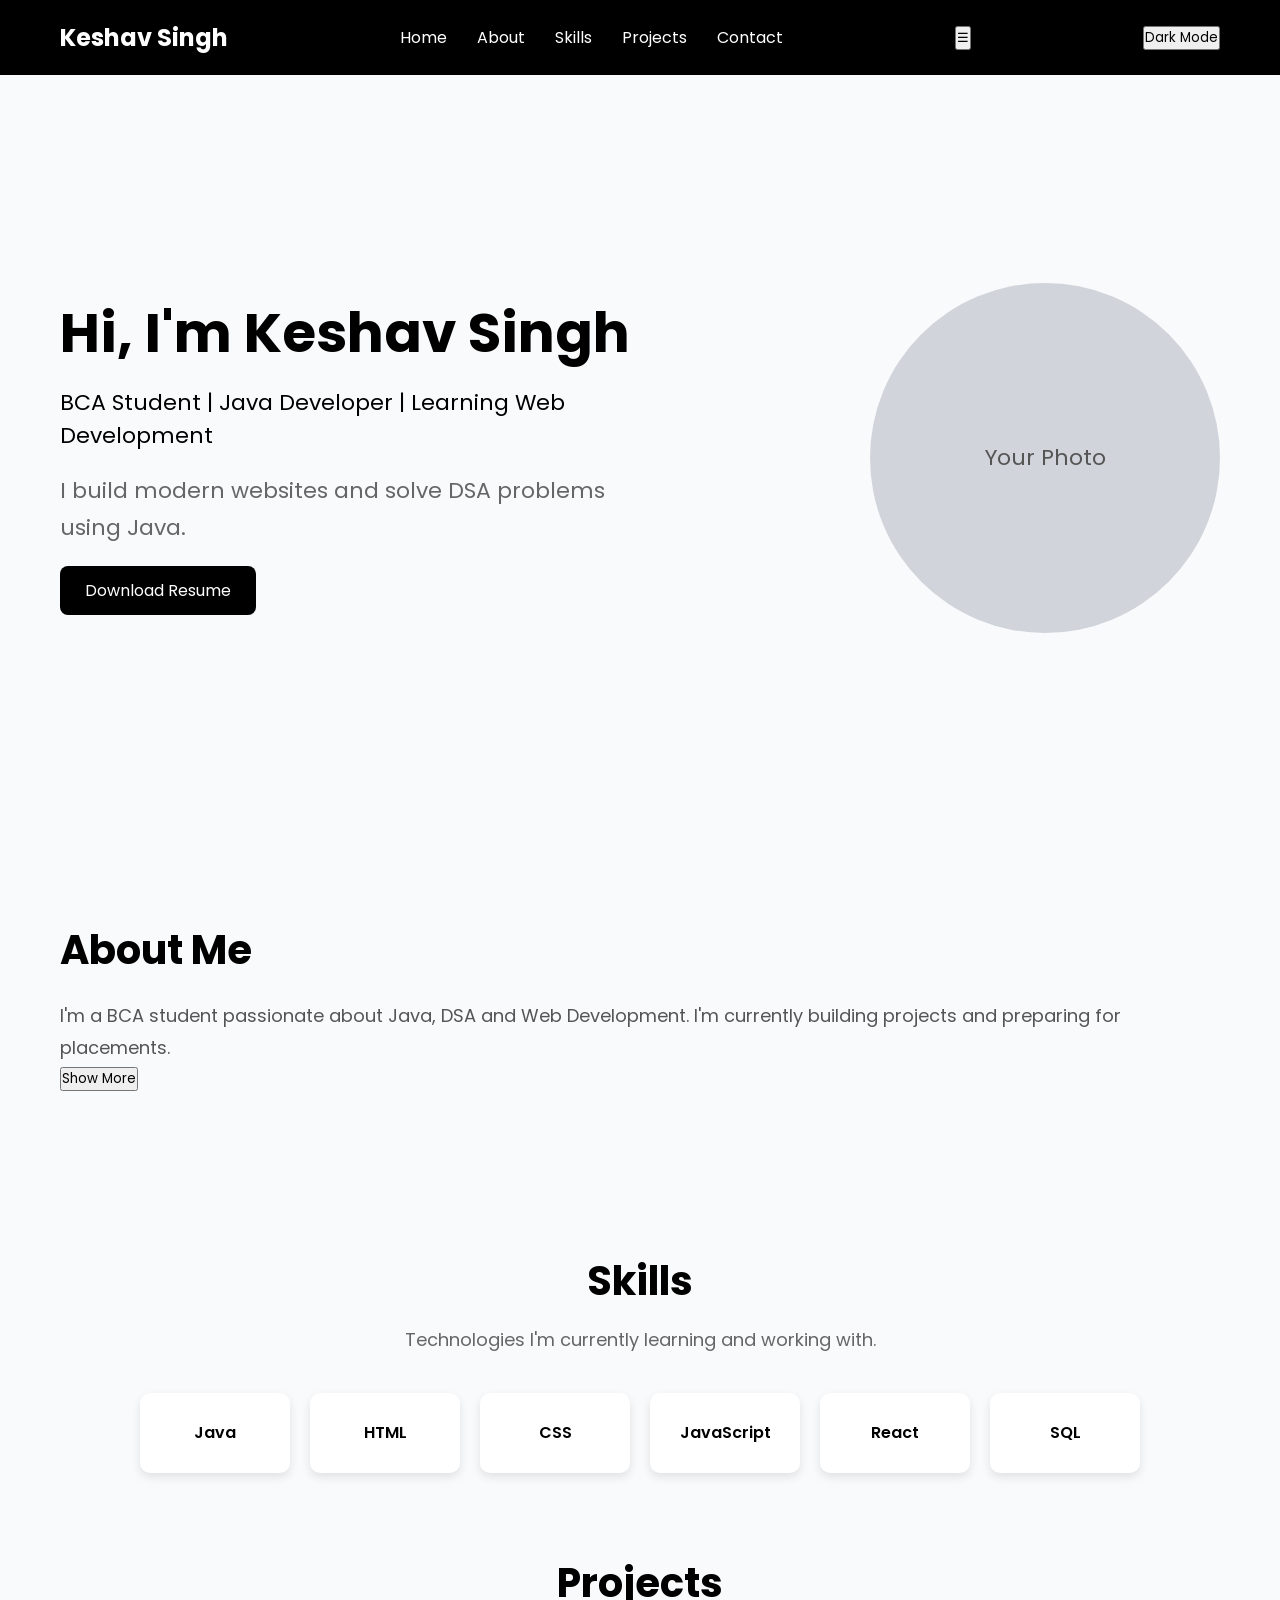
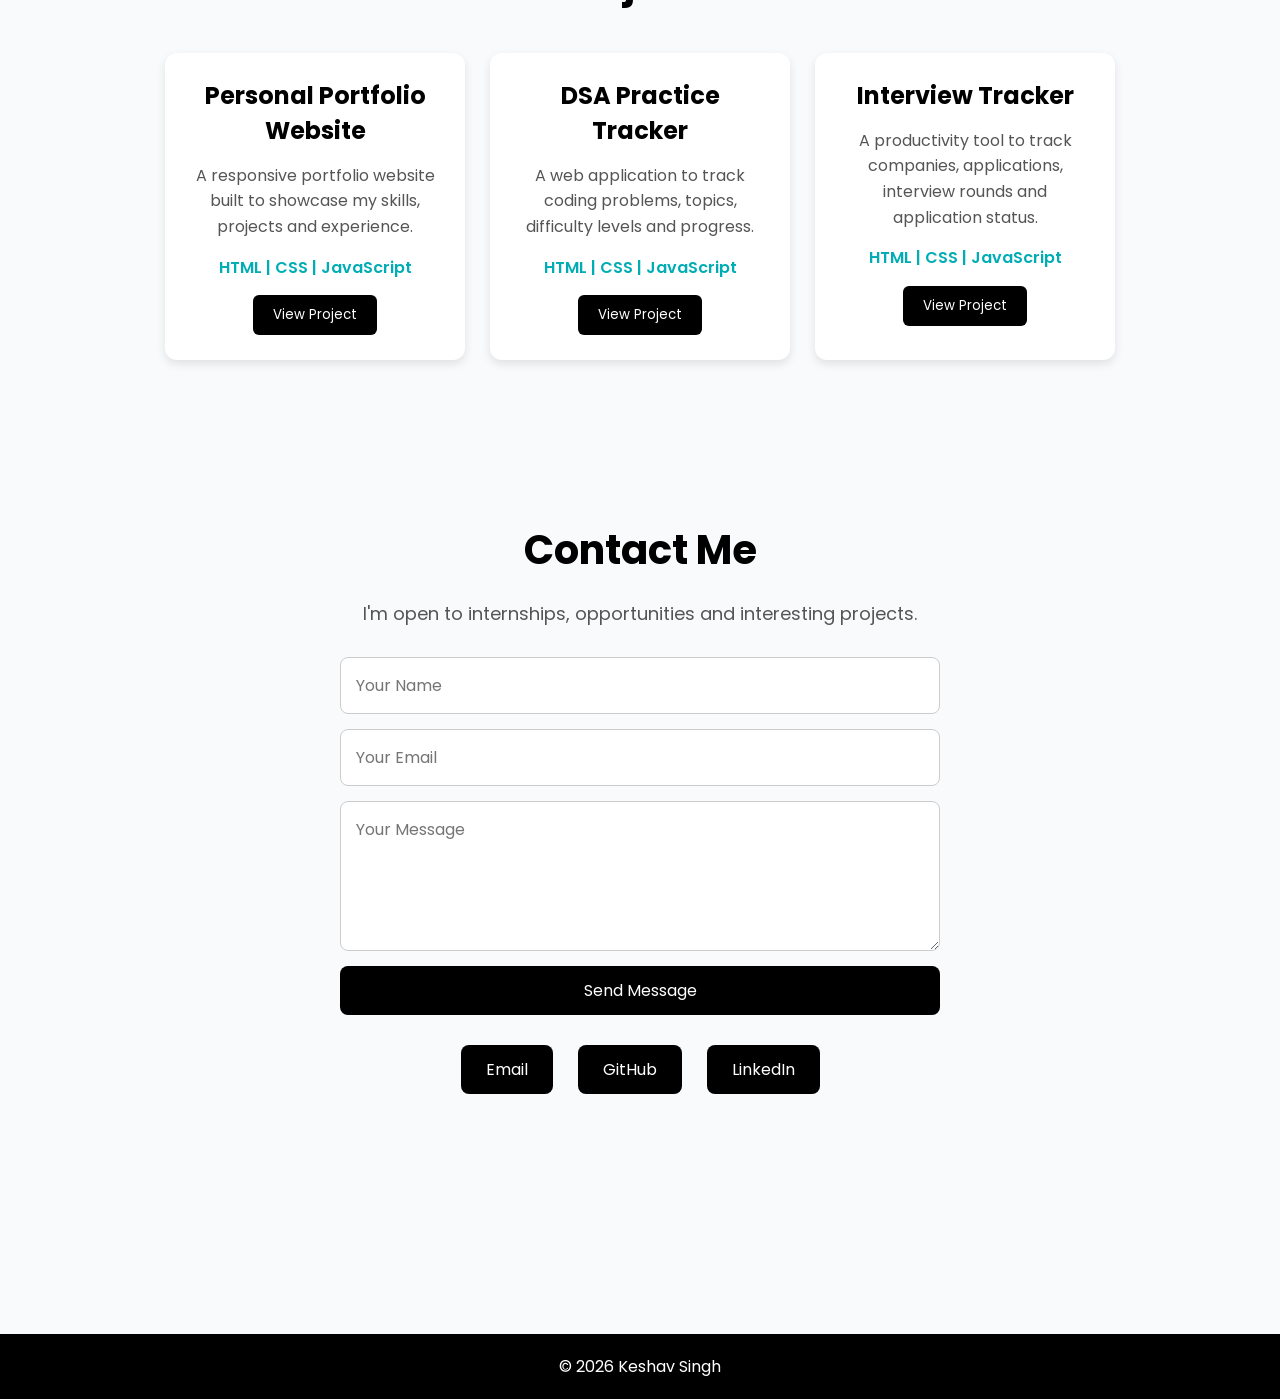
<file: index.html>
<!DOCTYPE html>
<html lang="en">

<head>
    <meta charset="UTF-8">
    <meta name="viewport" content="width=device-width, initial-scale=1.0">
    <link rel="stylesheet" href="style.css">
    <link rel="preconnect" href="https://fonts.googleapis.com">
    <link rel="preconnect" href="https://fonts.gstatic.com" crossorigin>
    <link href="https://fonts.googleapis.com/css2?family=Poppins:wght@300;400;500;600;700&display=swap"
        rel="stylesheet">
    <title>Portfolio</title>
</head>

<body>

    <header>
        <nav>

            <h2>Keshav Singh</h2>

            <ul>
                <li><a href="#home">Home</a></li>
                <li><a href="#about">About</a></li>
                <li><a href="#skills">Skills</a></li>
                <li><a href="#projects">Projects</a></li>
                <li><a href="#contact">Contact</a></li>
            </ul>
            <button id="menuBtn">☰</button>
            <button id="themeBtn">Dark Mode</button>
        </nav>
    </header>

    <main>

        <section class="hero" id="home">
            <div class="hero-text">

                <h1>Hi, I'm Keshav Singh</h1>

                <p>BCA Student | Java Developer | Learning Web Development</p>

                <p class="intro">
                    I build modern websites and solve DSA problems using Java.
                </p>

                <button id="resumeBtn">Download Resume</button>

            </div>

            <div class="hero-image">
                Your Photo
            </div>

        </section>

        <section class="about reveal">

            <h2>About Me</h2>

            <p>
                I'm a BCA student passionate about Java, DSA and Web Development.
                I'm currently building projects and preparing for placements.
            </p>

            <p id="moreText">
                I am currently improving my problem-solving skills through DSA
                and building projects using modern web technologies.
            </p>

            <button id="aboutBtn">Show More</button>

        </section>

        <section class="skills reveal" id="skills">

            <h2>Skills</h2>

            <p class="skills-subtitle">
                Technologies I'm currently learning and working with.
            </p>

            <div class="skills-container">

                <div class="skill-card">Java</div>

                <div class="skill-card">HTML</div>

                <div class="skill-card">CSS</div>

                <div class="skill-card">JavaScript</div>

                <div class="skill-card">React</div>

                <div class="skill-card">SQL</div>

            </div>

            <section class="projects reveal" id="projects">
                <h2>Projects</h2>

                <div class="projects-container">
                    <div class="project-card">

                        <h3>Personal Portfolio Website</h3>

                        <p>
                            A responsive portfolio website built to showcase my skills,
                            projects and experience.
                        </p>

                        <p class="tech-stack">
                            HTML | CSS | JavaScript
                        </p>

                        <button id="portfolioBtn">View Project</button>

                    </div>
                    <div class="project-card">

                        <h3>DSA Practice Tracker</h3>

                        <p>
                            A web application to track coding problems, topics,
                            difficulty levels and progress.
                        </p>

                        <p class="tech-stack">
                            HTML | CSS | JavaScript
                        </p>

                        <button id="dsaBtn">View Project</button>

                    </div>
                    <div class="project-card">

                        <h3>Interview Tracker</h3>

                        <p>
                            A productivity tool to track companies, applications,
                            interview rounds and application status.
                        </p>

                        <p class="tech-stack">
                            HTML | CSS | JavaScript
                        </p>

                        <button id="interviewBtn">View Project</button>

                    </div>
                </div>
            </section>

            <section class="contact reveal" id="contact">

                <h2>Contact Me</h2>

                <p>
                    I'm open to internships, opportunities and interesting projects.
                </p>

                <form id="contactForm">

                    <input type="text" id="name" placeholder="Your Name">

                    <input type="email" id="email" placeholder="Your Email">

                    <textarea id="message" placeholder="Your Message"></textarea>

                    <button type="submit">Send Message</button>

                </form>
                <div class="contact-links">
                    <a href="mailto:keshavsingh19106@gmail.com">Email</a>

                    <a href="https://github.com/" target="_blank">GitHub</a>

                    <a href="https://www.linkedin.com/" target="_blank">LinkedIn</a>
                </div>

                <p id="formMessage"></p>

            </section>
        </section>
        <div id="projectModal" class="modal">

            <div class="modal-content">

                <span id="closeModal">&times;</span>

                <h2 id="modalTitle">Personal Portfolio Website</h2>

                <p id="modalDescription">
                    This portfolio website is built using HTML, CSS and JavaScript.
                    It showcases my skills, projects and experience.
                </p>

            </div>

        </div>
    </main>
    <button id="topBtn">↑</button>
    <footer>
        <p>© <span id="year"></span> Keshav Singh</p>
    </footer>

    <script src="script.js"></script>
</body>

</html>
</file>
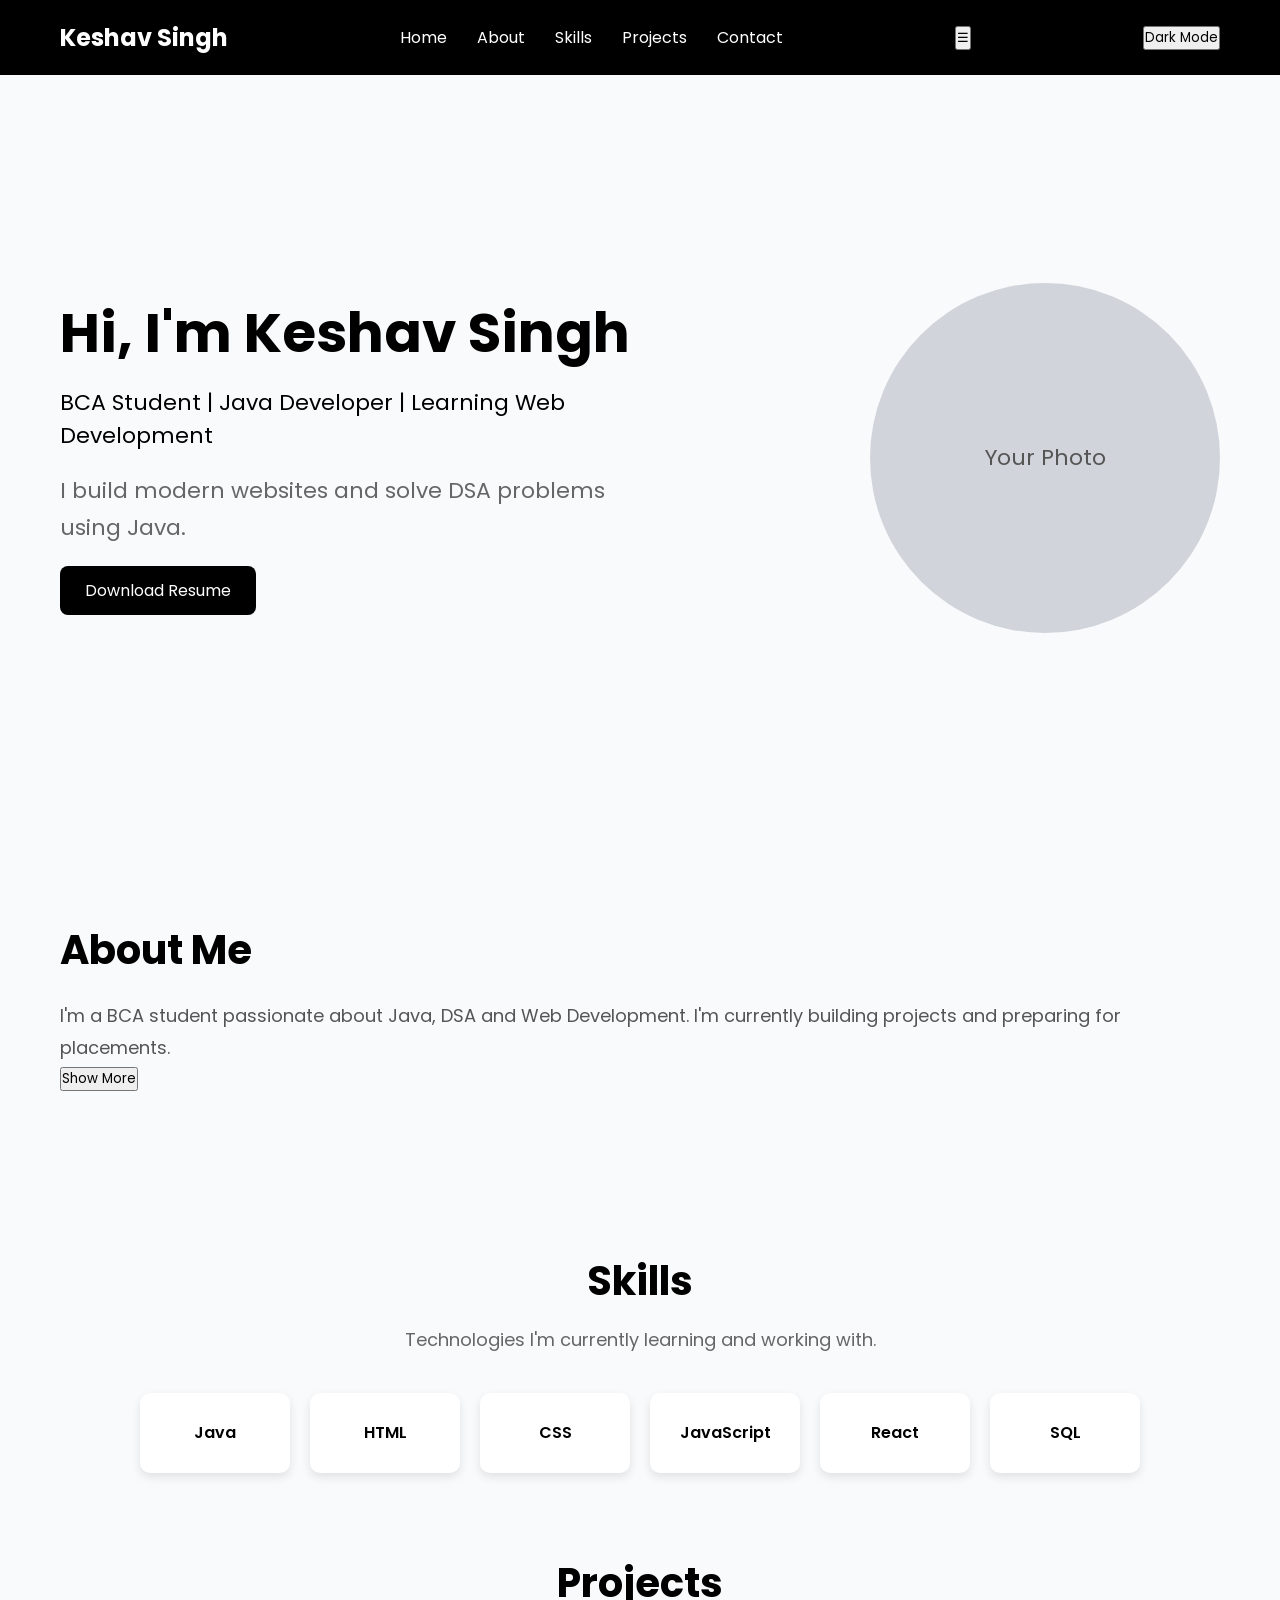
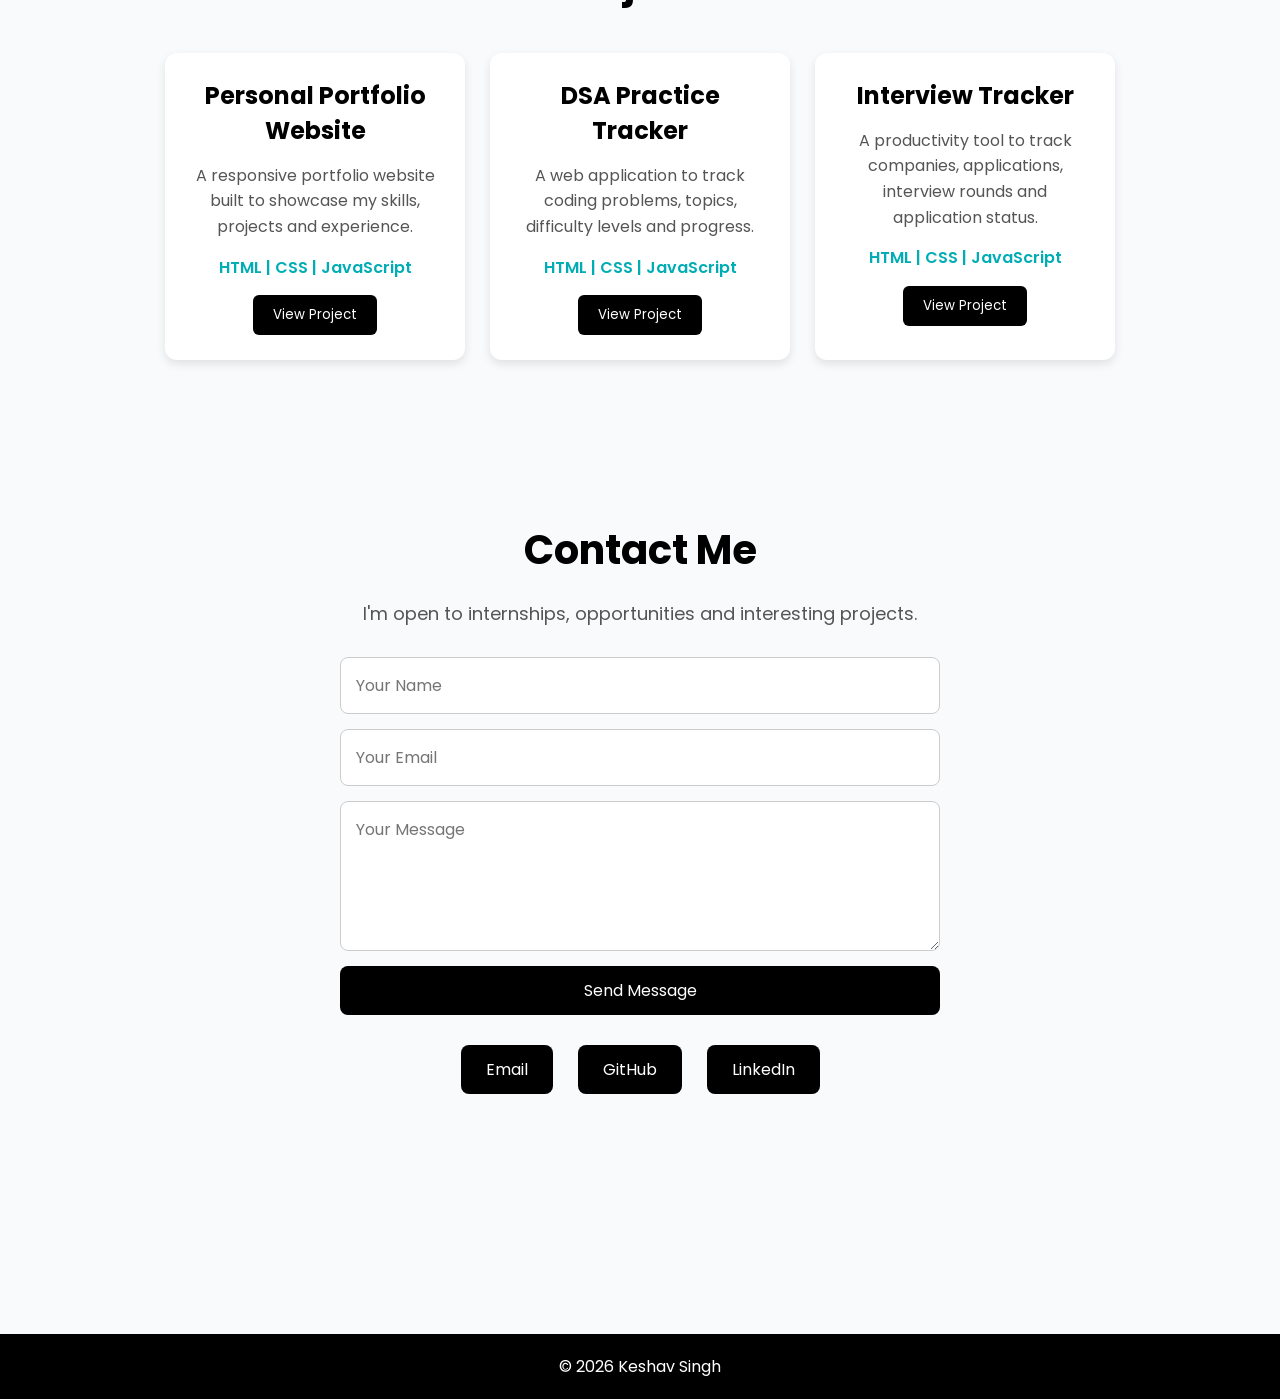
<file: Portfolio website/index.html>
<!DOCTYPE html>
<html lang="en">

<head>
    <meta charset="UTF-8">
    <meta name="viewport" content="width=device-width, initial-scale=1.0">
    <link rel="stylesheet" href="style.css">
    <link rel="preconnect" href="https://fonts.googleapis.com">
    <link rel="preconnect" href="https://fonts.gstatic.com" crossorigin>
    <link href="https://fonts.googleapis.com/css2?family=Poppins:wght@300;400;500;600;700&display=swap"
        rel="stylesheet">
    <title>Portfolio</title>
</head>

<body>

    <header>
        <nav>

            <h2>Keshav Singh</h2>

            <ul>
                <li><a href="#home">Home</a></li>
                <li><a href="#about">About</a></li>
                <li><a href="#skills">Skills</a></li>
                <li><a href="#projects">Projects</a></li>
                <li><a href="#contact">Contact</a></li>
            </ul>
            <button id="menuBtn">☰</button>
            <button id="themeBtn">Dark Mode</button>
        </nav>
    </header>

    <main>

        <section class="hero" id="home">
            <div class="hero-text">

                <h1>Hi, I'm Keshav Singh</h1>

                <p>BCA Student | Java Developer | Learning Web Development</p>

                <p class="intro">
                    I build modern websites and solve DSA problems using Java.
                </p>

                <button id="resumeBtn">Download Resume</button>

            </div>

            <div class="hero-image">
                Your Photo
            </div>

        </section>

        <section class="about reveal">

            <h2>About Me</h2>

            <p>
                I'm a BCA student passionate about Java, DSA and Web Development.
                I'm currently building projects and preparing for placements.
            </p>

            <p id="moreText">
                I am currently improving my problem-solving skills through DSA
                and building projects using modern web technologies.
            </p>

            <button id="aboutBtn">Show More</button>

        </section>

        <section class="skills reveal" id="skills">

            <h2>Skills</h2>

            <p class="skills-subtitle">
                Technologies I'm currently learning and working with.
            </p>

            <div class="skills-container">

                <div class="skill-card">Java</div>

                <div class="skill-card">HTML</div>

                <div class="skill-card">CSS</div>

                <div class="skill-card">JavaScript</div>

                <div class="skill-card">React</div>

                <div class="skill-card">SQL</div>

            </div>

            <section class="projects reveal" id="projects">
                <h2>Projects</h2>

                <div class="projects-container">
                    <div class="project-card">

                        <h3>Personal Portfolio Website</h3>

                        <p>
                            A responsive portfolio website built to showcase my skills,
                            projects and experience.
                        </p>

                        <p class="tech-stack">
                            HTML | CSS | JavaScript
                        </p>

                        <button id="portfolioBtn">View Project</button>

                    </div>
                    <div class="project-card">

                        <h3>DSA Practice Tracker</h3>

                        <p>
                            A web application to track coding problems, topics,
                            difficulty levels and progress.
                        </p>

                        <p class="tech-stack">
                            HTML | CSS | JavaScript
                        </p>

                        <button id="dsaBtn">View Project</button>

                    </div>
                    <div class="project-card">

                        <h3>Interview Tracker</h3>

                        <p>
                            A productivity tool to track companies, applications,
                            interview rounds and application status.
                        </p>

                        <p class="tech-stack">
                            HTML | CSS | JavaScript
                        </p>

                        <button id="interviewBtn">View Project</button>

                    </div>
                </div>
            </section>

            <section class="contact reveal" id="contact">

                <h2>Contact Me</h2>

                <p>
                    I'm open to internships, opportunities and interesting projects.
                </p>

                <form id="contactForm">

                    <input type="text" id="name" placeholder="Your Name">

                    <input type="email" id="email" placeholder="Your Email">

                    <textarea id="message" placeholder="Your Message"></textarea>

                    <button type="submit">Send Message</button>

                </form>
                <div class="contact-links">
                    <a href="mailto:keshavsingh19106@gmail.com">Email</a>

                    <a href="https://github.com/" target="_blank">GitHub</a>

                    <a href="https://www.linkedin.com/" target="_blank">LinkedIn</a>
                </div>

                <p id="formMessage"></p>

            </section>
        </section>
        <div id="projectModal" class="modal">

            <div class="modal-content">

                <span id="closeModal">&times;</span>

                <h2 id="modalTitle">Personal Portfolio Website</h2>

                <p id="modalDescription">
                    This portfolio website is built using HTML, CSS and JavaScript.
                    It showcases my skills, projects and experience.
                </p>

            </div>

        </div>
    </main>
    <button id="topBtn">↑</button>
    <footer>
        <p>© <span id="year"></span> Keshav Singh</p>
    </footer>

    <script src="script.js"></script>
</body>

</html>
</file>
<file: style.css>
:root {

    --primary-color: #00ADB5;
    --primary-hover: #008C95;

}

* {
    margin: 0;
    padding: 0;
    box-sizing: border-box;
    font-family: 'Poppins', sans-serif;
}

html {
    scroll-behavior: smooth;
}

nav {
    display: flex;
    justify-content: space-between;
    align-items: center;
    padding: 20px 60px;
    background-color: black;
}

nav h2 {
    color: white;
}

ul {
    display: flex;
    list-style: none;
    gap: 30px;
}

ul li {
    color: white;
    cursor: pointer;
    transition: 0.3s;
}

ul li:hover {
    color: var(--primary-color);
}

.hero {
    display: flex;
    justify-content: space-between;
    align-items: center;
    padding: 80px 60px;
    min-height: 85vh;
}

.hero-text {
    width: 50%;
}

.hero-text h1 {
    font-size: 55px;
    margin-bottom: 15px;
    line-height: 1.2;
}

.hero-text p {
    font-size: 22px;
    margin: 20px 0;
}

.hero-image {
    width: 350px;
    height: 350px;
    background-color: #D1D5DB;
    border-radius: 50%;
    display: flex;
    justify-content: center;
    align-items: center;
    font-size: 22px;
    color: #555;
}

.hero-text button {
    padding: 12px 25px;
    background-color: black;
    color: white;
    border: none;
    border-radius: 8px;
    cursor: pointer;
    font-size: 16px;
    transition: 0.3s;
}

.hero-text button:hover {
    background-color: var(--primary-color);
    transform: scale(1.05);
}

body {
    background-color: #F8FAFC;
}

.intro {
    color: #666;
    font-size: 18px;
    line-height: 1.7;
    margin-bottom: 30px;
}

.about {
    padding: 80px 60px;
}

.about h2 {
    font-size: 40px;
    margin-bottom: 20px;
}

.about p {
    font-size: 18px;
    line-height: 1.8;
    color: #555;
}

.skills {
    padding: 80px 60px;
    text-align: center;
}

.skills h2 {
    font-size: 40px;
    margin-bottom: 15px;
}

.skills-container {
    display: flex;
    flex-wrap: wrap;
    gap: 20px;
    justify-content: center;
}

.skill-card {
    width: 150px;
    height: 80px;

    display: flex;
    justify-content: center;
    align-items: center;

    background-color: white;

    border-radius: 10px;

    box-shadow: 0 4px 10px rgba(0, 0, 0, 0.1);

    font-weight: 600;

    cursor: pointer;

    transition: all 0.3s ease;
}

.skill-card:hover {
    transform: translateY(-8px);
    box-shadow: 0 12px 25px rgba(0, 0, 0, 0.2);
    background-color: var(--primary-color);
    color: white;
}

.skills-subtitle {
    color: #666;
    margin-bottom: 40px;
    font-size: 18px;
}

.projects {
    padding: 80px 60px;
}

.projects h2 {
    font-size: 40px;
    margin-bottom: 40px;
}

.projects-container {
    display: flex;
    justify-content: center;
    gap: 25px;
}

.project-card {
    background-color: white;
    padding: 25px;
    border-radius: 12px;
    width: 300px;
    box-shadow: 0 4px 10px rgba(0, 0, 0, 0.1);
}

.project-card h3 {
    font-size: 24px;
    margin-bottom: 15px;
}

.project-card p {
    color: #555;
    line-height: 1.6;
    margin-bottom: 15px;
}

.project-card .tech-stack {
    color: var(--primary-color);
    font-weight: 600;
}

.project-card button {
    padding: 10px 20px;
    background-color: black;
    color: white;
    border: none;
    border-radius: 6px;
    cursor: pointer;
}

.project-card {
    transition: 0.3s;
}

.project-card:hover {
    transform: translateY(-8px);
}

.contact {
    padding: 80px 60px;
    text-align: center;
}

.contact h2 {
    font-size: 40px;
    margin-bottom: 20px;
}

.contact p {
    font-size: 18px;
    color: #555;
    margin-bottom: 30px;
}

.contact-links {
    display: flex;
    justify-content: center;
    gap: 25px;
}

.contact-links a {
    text-decoration: none;
    color: white;
    background-color: black;
    padding: 12px 25px;
    border-radius: 8px;
    transition: 0.3s;
}

.contact-links a:hover {
    background-color: var(--primary-color);
    transform: translateY(-5px);
}

footer {
    background-color: black;
    color: white;
    text-align: center;
    padding: 20px;
    margin-top: 50px;
}

ul li a {
    text-decoration: none;
    color: white;
    transition: 0.3s;
}

ul li a:hover {
    color: var(--primary-color);
}

@media (max-width: 768px) {
    .contact-links {
        flex-direction: column;
        align-items: center;
    }

    .contact-links a {
        width: 200px;
    }

    nav {
        padding: 20px;
    }

    nav ul {
        gap: 12px;
    }

    .hero {
        flex-direction: column;
        text-align: center;
        padding: 60px 20px;
    }

    .hero-text {
        width: 100%;
    }

    .hero-text h1 {
        font-size: 40px;
    }

    .hero-image {
        margin-top: 40px;
        width: 250px;
        height: 250px;
    }

    .projects-container {
        flex-direction: column;
        align-items: center;
    }

    .project-card {
        width: 100%;
        max-width: 350px;
    }

}

#moreText {
    display: none;
}

.dark-mode {
    background-color: #1a1a1a;
    color: #f5f5f5;
}

.dark-mode .intro,
.dark-mode .about p,
.dark-mode .project-card p,
.dark-mode .skills-subtitle {
    color: #d1d5db;
}

.dark-mode .contact p {
    color: #d1d5db;
}

.dark-mode .contact-links a {
    background-color: var(--primary-color);
    color: white;
}

.dark-mode #contactForm input,
.dark-mode #contactForm textarea {
    background-color: #2a2a2a;
    color: white;
    border-color: #555;
}

.dark-mode #contactForm input::placeholder,
.dark-mode #contactForm textarea::placeholder {
    color: #bbb;
}

.dark-mode .skill-card,
.dark-mode .project-card {
    background-color: #1e1e1e;
    color: white;
}

.show-menu {
    display: flex;
}

@media (max-width: 768px) {
    nav ul {
        display: none;
        flex-direction: column;
        position: absolute;
        top: 70px;
        right: 20px;
        background-color: white;
        padding: 20px;
        gap: 15px;
    }

    nav ul.show-menu {
        display: flex;
    }
}

.dark-mode nav ul {
    background-color: #1e1e1e;
}

.dark-mode nav ul li a {
    color: white;
}

@media (max-width: 768px) {
    nav ul li a {
        color: black;
    }
}

.modal {
    display: none;
    position: fixed;
    z-index: 1000;
    left: 0;
    top: 0;
    width: 100%;
    height: 100%;
    background-color: rgba(0, 0, 0, 0.6);
}

.modal-content {
    background-color: white;
    width: 90%;
    max-width: 500px;
    margin: 15% auto;
    padding: 30px;
    border-radius: 12px;
    position: relative;
}

#closeModal {
    position: absolute;
    right: 20px;
    top: 10px;
    font-size: 30px;
    cursor: pointer;
}

.dark-mode .modal-content {
    background-color: #1e1e1e;
    color: white;
}

#contactForm {
    max-width: 600px;
    margin: 30px auto;
    display: flex;
    flex-direction: column;
    gap: 15px;
}

#contactForm input,
#contactForm textarea {
    padding: 15px;
    border: 1px solid #ccc;
    border-radius: 8px;
    font-size: 16px;
    font-family: 'Poppins', sans-serif;
}

#contactForm textarea {
    height: 150px;
    resize: vertical;
}

#contactForm button {
    padding: 12px;
    background-color: black;
    color: white;
    border: none;
    border-radius: 8px;
    font-size: 16px;
    cursor: pointer;
}

#contactForm button:hover {
    background-color: var(--primary-color);
}

#formMessage {
    margin-top: 20px;
    font-weight: 600;
}

#formMessage.success {
    color: green;
}

#formMessage.error {
    color: red;
}

.reveal {
    opacity: 0;
    transform: translateY(50px);
    transition: 0.8s ease;
}

.reveal.active {
    opacity: 1;
    transform: translateY(0);
}

#topBtn {
    position: fixed;
    bottom: 25px;
    right: 25px;

    width: 45px;
    height: 45px;

    border: none;
    border-radius: 50%;

    background-color: var(--primary-color);
    color: white;

    font-size: 22px;
    cursor: pointer;

    display: none;
}

#topBtn:hover {
    background: var(--primary-hover);
    transform: translateY(-5px);
}

.skill-card.selected {
    background-color: var(--primary-color);
    color: white;
    transform: translateY(-8px);
}
</file>
<file: Portfolio website/style.css>
:root {

    --primary-color: #00ADB5;
    --primary-hover: #008C95;

}

* {
    margin: 0;
    padding: 0;
    box-sizing: border-box;
    font-family: 'Poppins', sans-serif;
}

html {
    scroll-behavior: smooth;
}

nav {
    display: flex;
    justify-content: space-between;
    align-items: center;
    padding: 20px 60px;
    background-color: black;
}

nav h2 {
    color: white;
}

ul {
    display: flex;
    list-style: none;
    gap: 30px;
}

ul li {
    color: white;
    cursor: pointer;
    transition: 0.3s;
}

ul li:hover {
    color: var(--primary-color);
}

.hero {
    display: flex;
    justify-content: space-between;
    align-items: center;
    padding: 80px 60px;
    min-height: 85vh;
}

.hero-text {
    width: 50%;
}

.hero-text h1 {
    font-size: 55px;
    margin-bottom: 15px;
    line-height: 1.2;
}

.hero-text p {
    font-size: 22px;
    margin: 20px 0;
}

.hero-image {
    width: 350px;
    height: 350px;
    background-color: #D1D5DB;
    border-radius: 50%;
    display: flex;
    justify-content: center;
    align-items: center;
    font-size: 22px;
    color: #555;
}

.hero-text button {
    padding: 12px 25px;
    background-color: black;
    color: white;
    border: none;
    border-radius: 8px;
    cursor: pointer;
    font-size: 16px;
    transition: 0.3s;
}

.hero-text button:hover {
    background-color: var(--primary-color);
    transform: scale(1.05);
}

body {
    background-color: #F8FAFC;
}

.intro {
    color: #666;
    font-size: 18px;
    line-height: 1.7;
    margin-bottom: 30px;
}

.about {
    padding: 80px 60px;
}

.about h2 {
    font-size: 40px;
    margin-bottom: 20px;
}

.about p {
    font-size: 18px;
    line-height: 1.8;
    color: #555;
}

.skills {
    padding: 80px 60px;
    text-align: center;
}

.skills h2 {
    font-size: 40px;
    margin-bottom: 15px;
}

.skills-container {
    display: flex;
    flex-wrap: wrap;
    gap: 20px;
    justify-content: center;
}

.skill-card {
    width: 150px;
    height: 80px;

    display: flex;
    justify-content: center;
    align-items: center;

    background-color: white;

    border-radius: 10px;

    box-shadow: 0 4px 10px rgba(0, 0, 0, 0.1);

    font-weight: 600;

    cursor: pointer;

    transition: all 0.3s ease;
}

.skill-card:hover {
    transform: translateY(-8px);
    box-shadow: 0 12px 25px rgba(0, 0, 0, 0.2);
    background-color: var(--primary-color);
    color: white;
}

.skills-subtitle {
    color: #666;
    margin-bottom: 40px;
    font-size: 18px;
}

.projects {
    padding: 80px 60px;
}

.projects h2 {
    font-size: 40px;
    margin-bottom: 40px;
}

.projects-container {
    display: flex;
    justify-content: center;
    gap: 25px;
}

.project-card {
    background-color: white;
    padding: 25px;
    border-radius: 12px;
    width: 300px;
    box-shadow: 0 4px 10px rgba(0, 0, 0, 0.1);
}

.project-card h3 {
    font-size: 24px;
    margin-bottom: 15px;
}

.project-card p {
    color: #555;
    line-height: 1.6;
    margin-bottom: 15px;
}

.project-card .tech-stack {
    color: var(--primary-color);
    font-weight: 600;
}

.project-card button {
    padding: 10px 20px;
    background-color: black;
    color: white;
    border: none;
    border-radius: 6px;
    cursor: pointer;
}

.project-card {
    transition: 0.3s;
}

.project-card:hover {
    transform: translateY(-8px);
}

.contact {
    padding: 80px 60px;
    text-align: center;
}

.contact h2 {
    font-size: 40px;
    margin-bottom: 20px;
}

.contact p {
    font-size: 18px;
    color: #555;
    margin-bottom: 30px;
}

.contact-links {
    display: flex;
    justify-content: center;
    gap: 25px;
}

.contact-links a {
    text-decoration: none;
    color: white;
    background-color: black;
    padding: 12px 25px;
    border-radius: 8px;
    transition: 0.3s;
}

.contact-links a:hover {
    background-color: var(--primary-color);
    transform: translateY(-5px);
}

footer {
    background-color: black;
    color: white;
    text-align: center;
    padding: 20px;
    margin-top: 50px;
}

ul li a {
    text-decoration: none;
    color: white;
    transition: 0.3s;
}

ul li a:hover {
    color: var(--primary-color);
}

@media (max-width: 768px) {
    .contact-links {
        flex-direction: column;
        align-items: center;
    }

    .contact-links a {
        width: 200px;
    }

    nav {
        padding: 20px;
    }

    nav ul {
        gap: 12px;
    }

    .hero {
        flex-direction: column;
        text-align: center;
        padding: 60px 20px;
    }

    .hero-text {
        width: 100%;
    }

    .hero-text h1 {
        font-size: 40px;
    }

    .hero-image {
        margin-top: 40px;
        width: 250px;
        height: 250px;
    }

    .projects-container {
        flex-direction: column;
        align-items: center;
    }

    .project-card {
        width: 100%;
        max-width: 350px;
    }

}

#moreText {
    display: none;
}

.dark-mode {
    background-color: #1a1a1a;
    color: #f5f5f5;
}

.dark-mode .intro,
.dark-mode .about p,
.dark-mode .project-card p,
.dark-mode .skills-subtitle {
    color: #d1d5db;
}

.dark-mode .contact p {
    color: #d1d5db;
}

.dark-mode .contact-links a {
    background-color: var(--primary-color);
    color: white;
}

.dark-mode #contactForm input,
.dark-mode #contactForm textarea {
    background-color: #2a2a2a;
    color: white;
    border-color: #555;
}

.dark-mode #contactForm input::placeholder,
.dark-mode #contactForm textarea::placeholder {
    color: #bbb;
}

.dark-mode .skill-card,
.dark-mode .project-card {
    background-color: #1e1e1e;
    color: white;
}

.show-menu {
    display: flex;
}

@media (max-width: 768px) {
    nav ul {
        display: none;
        flex-direction: column;
        position: absolute;
        top: 70px;
        right: 20px;
        background-color: white;
        padding: 20px;
        gap: 15px;
    }

    nav ul.show-menu {
        display: flex;
    }
}

.dark-mode nav ul {
    background-color: #1e1e1e;
}

.dark-mode nav ul li a {
    color: white;
}

@media (max-width: 768px) {
    nav ul li a {
        color: black;
    }
}

.modal {
    display: none;
    position: fixed;
    z-index: 1000;
    left: 0;
    top: 0;
    width: 100%;
    height: 100%;
    background-color: rgba(0, 0, 0, 0.6);
}

.modal-content {
    background-color: white;
    width: 90%;
    max-width: 500px;
    margin: 15% auto;
    padding: 30px;
    border-radius: 12px;
    position: relative;
}

#closeModal {
    position: absolute;
    right: 20px;
    top: 10px;
    font-size: 30px;
    cursor: pointer;
}

.dark-mode .modal-content {
    background-color: #1e1e1e;
    color: white;
}

#contactForm {
    max-width: 600px;
    margin: 30px auto;
    display: flex;
    flex-direction: column;
    gap: 15px;
}

#contactForm input,
#contactForm textarea {
    padding: 15px;
    border: 1px solid #ccc;
    border-radius: 8px;
    font-size: 16px;
    font-family: 'Poppins', sans-serif;
}

#contactForm textarea {
    height: 150px;
    resize: vertical;
}

#contactForm button {
    padding: 12px;
    background-color: black;
    color: white;
    border: none;
    border-radius: 8px;
    font-size: 16px;
    cursor: pointer;
}

#contactForm button:hover {
    background-color: var(--primary-color);
}

#formMessage {
    margin-top: 20px;
    font-weight: 600;
}

#formMessage.success {
    color: green;
}

#formMessage.error {
    color: red;
}

.reveal {
    opacity: 0;
    transform: translateY(50px);
    transition: 0.8s ease;
}

.reveal.active {
    opacity: 1;
    transform: translateY(0);
}

#topBtn {
    position: fixed;
    bottom: 25px;
    right: 25px;

    width: 45px;
    height: 45px;

    border: none;
    border-radius: 50%;

    background-color: var(--primary-color);
    color: white;

    font-size: 22px;
    cursor: pointer;

    display: none;
}

#topBtn:hover {
    background: var(--primary-hover);
    transform: translateY(-5px);
}

.skill-card.selected {
    background-color: var(--primary-color);
    color: white;
    transform: translateY(-8px);
}
</file>
